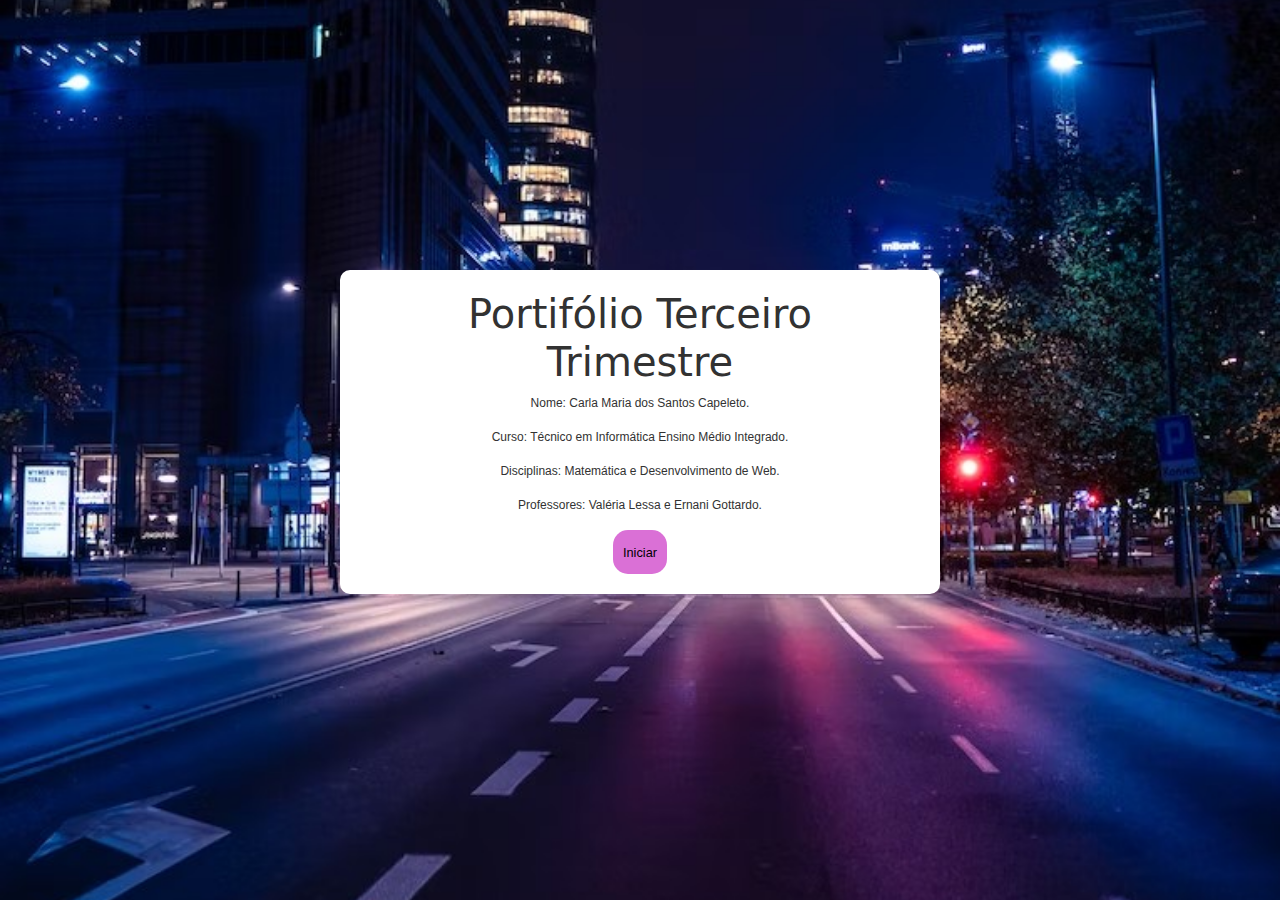
<file: index.html>
<!DOCTYPE html>
<html lang="PT-BR">

<head>
    <meta charset="UTF-8">
    <title>Portifólio</title>
    <meta name="viewport" content="width=device-width, initial-scale=1.0">
    <link rel="stylesheet"
href="https://maxcdn.bootstrapcdn.com/bootstrap/4.3.1/css/bootstrap.min.css" >
<script src="https://ajax.googleapis.com/ajax/libs/jquery/3.4.1/jquery.min.js"></script>
<script
src="https://cdnjs.cloudflare.com/ajax/libs/popper.js/1.14.7/umd/popper.min.js"></script>
<script src="https://maxcdn.bootstrapcdn.com/bootstrap/4.3.1/js/bootstrap.min.js"></script>
    <link rel="stylesheet" href="css/index.css">
</head>
<body>
    <div class="inicio">
        <h1 id="login">Portifólio Terceiro Trimestre</h1>
        <p id="pagLogin">Nome: Carla Maria dos Santos Capeleto.</p>
           <p id="pagLogin"> Curso: Técnico em Informática Ensino Médio Integrado.</p>
            <p id="pagLogin">Disciplinas: Matemática e Desenvolvimento de Web.</p>
           <p id="pagLogin"> Professores: Valéria Lessa e Ernani Gottardo.</p>
        <button><a href="páginainicial.html">Iniciar</button>

    </div>
</body>
</html>
</file>
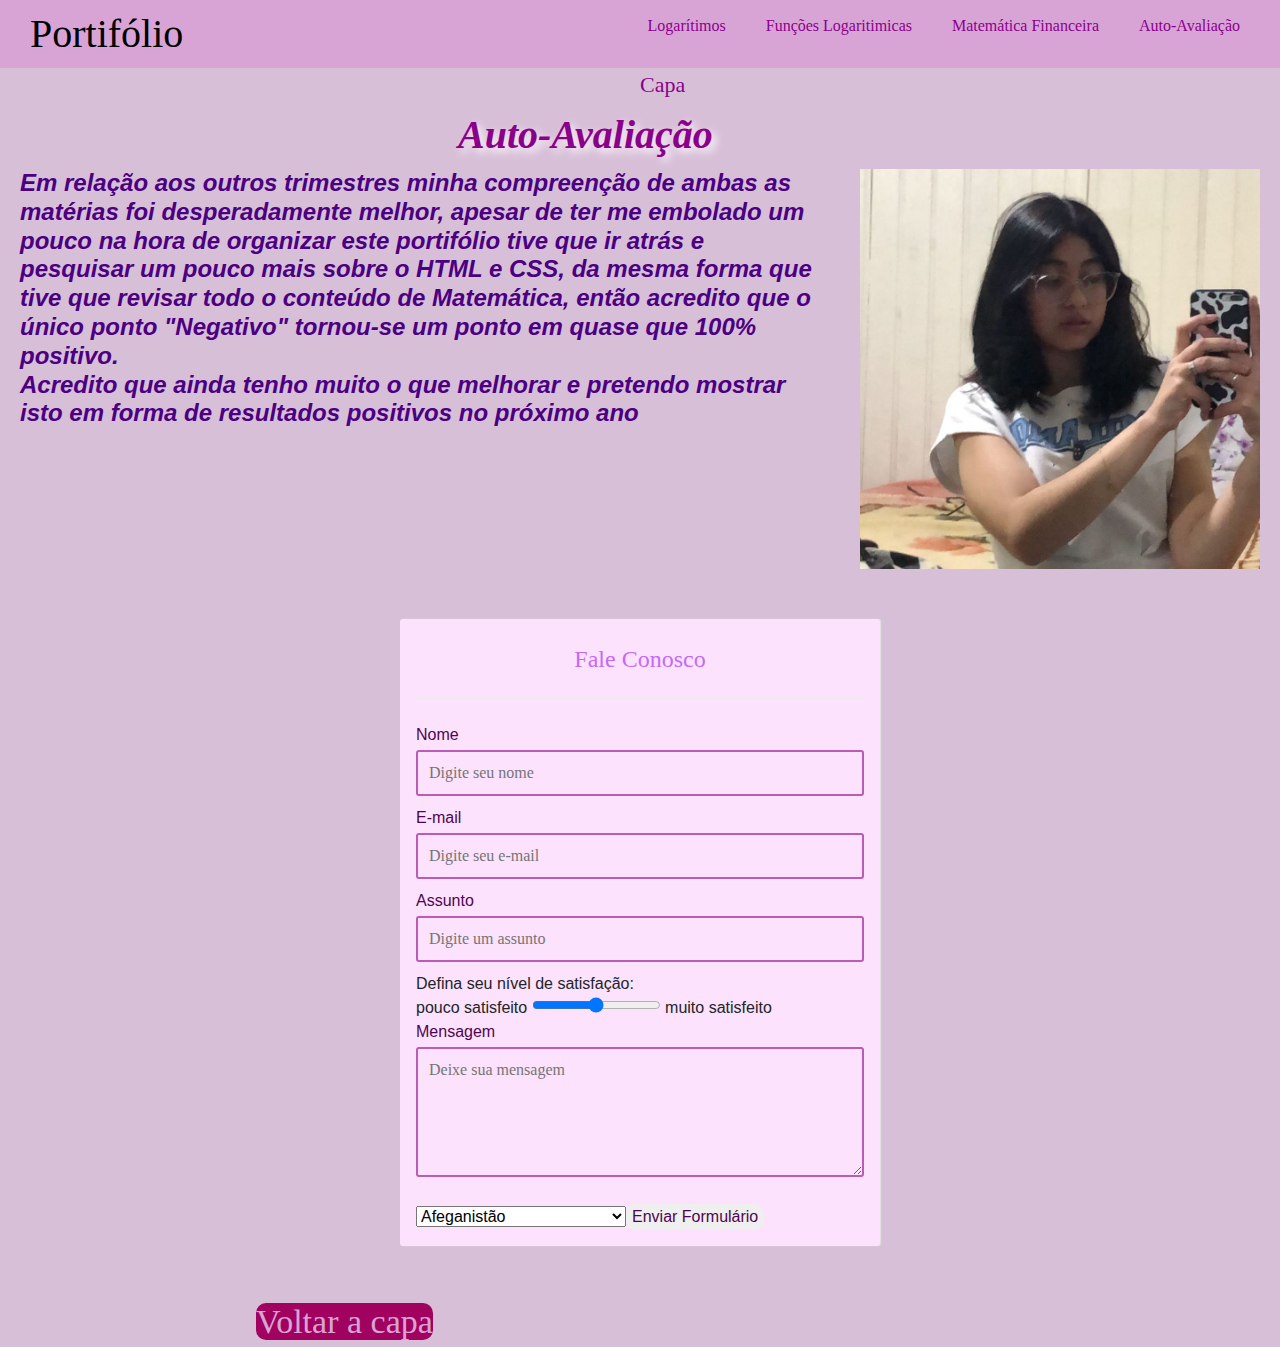
<file: autoavalição.html>
<!DOCTYPE html>
<html lang="PT-BR">

<head>
    <meta charset="UTF-8">
    <title>Portifólio - Auto-Avaliação</title>
    <meta name="viewport" content="width=device-width, initial-scale=1.0">
    <link rel="stylesheet" href="https://maxcdn.bootstrapcdn.com/bootstrap/4.3.1/css/bootstrap.min.css">
    <script src="https://ajax.googleapis.com/ajax/libs/jquery/3.4.1/jquery.min.js"></script>
    <script src="https://cdnjs.cloudflare.com/ajax/libs/popper.js/1.14.7/umd/popper.min.js"></script>
    <script src="https://maxcdn.bootstrapcdn.com/bootstrap/4.3.1/js/bootstrap.min.js"></script>
    <link rel="stylesheet" href="css/style.css">
</head>

<body>
    <nav>
        <div class="logo">
            <h1>Portifólio</h1>
        </div>

        <ul>
            <li><a href="logaritmos.html">Logarítimos</a></li>
            <li><a href="fuções.html">Funções Logaritimicas</a></li>
            <li><a href="matemáticadinanceira.html">Matemática Financeira</a></li>
            <li><a href="autoavalição.html">Auto-Avaliação</a></li>
        </ul>
    </nav>
    <a id="capa" href="index.html">Capa</a>
    <div id="teste">
        <h1 id="titulo">Auto-Avaliação</h1>
    </div>
    <ul>
        <li>
            <h4>Em relação aos outros trimestres minha compreenção de ambas as matérias foi desperadamente melhor,
                apesar de ter me embolado um pouco na hora de organizar este portifólio tive que ir atrás e pesquisar um
                pouco mais sobre o HTML e CSS, da mesma forma que tive que revisar todo o conteúdo de Matemática, então
                acredito que o único ponto "Negativo" tornou-se um ponto em quase que 100% positivo.
                <br>
                Acredito que ainda tenho muito o que melhorar e pretendo mostrar isto em forma de resultados positivos
                no próximo ano
            </h4>
        </li>
        <li><img src="imagens/autoavaliação.jpeg" height="400" width="400"></li>
    </ul>

    <form class="formulario" method="post" action="enviaEmail.php">
        <h1 class="title"><i class="icon icon-mail-1"></i> Fale Conosco</h1>

        <label class="label">
            <span>Nome</span>
            <input type="text" name="nome" class="campo" placeholder="Digite seu nome" required="" />
        </label>

        <label class="label">
            <span>E-mail</span>
            <input type="email" name="email" class="campo" placeholder="Digite seu e-mail" required="" />
        </label>

        <label class="label">
            <span>Assunto</span>
            <input type="text" name="assunto" class="campo" placeholder="Digite um assunto" required="" />
        </label>


        Defina seu nível de satisfação:<br>
        pouco satisfeito
        <input type="range" name="satisfacao" min="0" max="10">
        muito satisfeito

        <label class="label">
            <span>Mensagem</span>
            <textarea name="mensagem" class="campo" placeholder="Deixe sua mensagem" required=""></textarea>
        </label>

        <label class="label">

            <input type="hidden" name="acao" value="enviar">
            <button type="submit" class="botao"> Enviar </button>

        </label>

        <form action="hhtp://www.exemple.com.profile.php">
            <select name="devices">
                <option value="Afeganistão">Afeganistão</option>
                <option value="África do Sul">África do Sul</option>
                <option value="Albânia">Albânia</option>
                <option value="Alemanha">Alemanha</option>
                <option value="Andorra">Andorra</option>
                <option value="Angola">Angola</option>
                <option value="Antiga e Barbuda">Antiga e Barbuda</option>
                <option value="Arábia Saudita">Arábia Saudita</option>
                <option value="Argélia">Argélia</option>
                <option value="Argentina">Argentina</option>
                <option value="Arménia">Arménia</option>
                <option value="Austrália">Austrália</option>
                <option value="Áustria">Áustria</option>
                <option value="Azerbaijão">Azerbaijão</option>
                <option value="Bahamas">Bahamas</option>
                <option value="Bangladexe">Bangladexe</option>
                <option value="Barbados">Barbados</option>
                <option value="Barém">Barém</option>
                <option value="Bélgica">Bélgica</option>
                <option value="Belize">Belize</option>
                <option value="Benim">Benim</option>
                <option value="Bielorrússia">Bielorrússia</option>
                <option value="Bolívia">Bolívia</option>
                <option value="Bósnia e Herzegovina">Bósnia e Herzegovina</option>
                <option value="Botsuana">Botsuana</option>
                <option value="Brasil">Brasil</option>
                <option value="Brunei">Brunei</option>
                <option value="Bulgária">Bulgária</option>
                <option value="Burquina Faso">Burquina Faso</option>
                <option value="Burúndi">Burúndi</option>
                <option value="Butão">Butão</option>
                <option value="Cabo Verde">Cabo Verde</option>
                <option value="Camarões">Camarões</option>
                <option value="Camboja">Camboja</option>
                <option value="Canadá">Canadá</option>
                <option value="Catar">Catar</option>
                <option value="Cazaquistão">Cazaquistão</option>
                <option value="Chade">Chade</option>
                <option value="Chile">Chile</option>
                <option value="China">China</option>
                <option value="Chipre">Chipre</option>
                <option value="Colômbia">Colômbia</option>
                <option value="Comores">Comores</option>
                <option value="Congo-Brazzaville">Congo-Brazzaville</option>
                <option value="Coreia do Norte">Coreia do Norte</option>
                <option value="Coreia do Sul">Coreia do Sul</option>
                <option value="Cosovo">Cosovo</option>
                <option value="Costa do Marfim">Costa do Marfim</option>
                <option value="Costa Rica">Costa Rica</option>
                <option value="Croácia">Croácia</option>
                <option value="Cuaite">Cuaite</option>
                <option value="Cuba">Cuba</option>
                <option value="Dinamarca">Dinamarca</option>
                <option value="Dominica">Dominica</option>
                <option value="Egito">Egito</option>
                <option value="Emirados Árabes Unidos">Emirados Árabes Unidos</option>
                <option value="Equador">Equador</option>
                <option value="Eritreia">Eritreia</option>
                <option value="Eslováquia">Eslováquia</option>
                <option value="Eslovénia">Eslovénia</option>
                <option value="Espanha">Espanha</option>
                <option value="Essuatíni">Essuatíni</option>
                <option value="Estado da Palestina">Estado da Palestina</option>
                <option value="Estados Unidos">Estados Unidos</option>
                <option value="Estónia">Estónia</option>
                <option value="Etiópia">Etiópia</option>
                <option value="Fiji">Fiji</option>
                <option value="Filipinas">Filipinas</option>
                <option value="Finlândia">Finlândia</option>
                <option value="França">França</option>
                <option value="Gabão">Gabão</option>
                <option value="Gâmbia">Gâmbia</option>
                <option value="Gana">Gana</option>
                <option value="Geórgia">Geórgia</option>
                <option value="Granada">Granada</option>
                <option value="Grécia">Grécia</option>
                <option value="Guatemala">Guatemala</option>
                <option value="Guiana">Guiana</option>
                <option value="Guiné">Guiné</option>
                <option value="Guiné Equatorial">Guiné Equatorial</option>
                <option value="Guiné-Bissau">Guiné-Bissau</option>
                <option value="Haiti">Haiti</option>
                <option value="Honduras">Honduras</option>
                <option value="Hungria">Hungria</option>
                <option value="Iémen">Iémen</option>
                <option value="Ilhas Marechal">Ilhas Marechal</option>
                <option value="Índia">Índia</option>
                <option value="Indonésia">Indonésia</option>
                <option value="Irão">Irão</option>
                <option value="Iraque">Iraque</option>
                <option value="Irlanda">Irlanda</option>
                <option value="Islândia">Islândia</option>
                <option value="Israel">Israel</option>
                <option value="Itália">Itália</option>
                <option value="Jamaica">Jamaica</option>
                <option value="Japão">Japão</option>
                <option value="Jibuti">Jibuti</option>
                <option value="Jordânia">Jordânia</option>
                <option value="Laus">Laus</option>
                <option value="Lesoto">Lesoto</option>
                <option value="Letónia">Letónia</option>
                <option value="Líbano">Líbano</option>
                <option value="Libéria">Libéria</option>
                <option value="Líbia">Líbia</option>
                <option value="Listenstaine">Listenstaine</option>
                <option value="Lituânia">Lituânia</option>
                <option value="Luxemburgo">Luxemburgo</option>
                <option value="Macedónia do Norte">Macedónia do Norte</option>
                <option value="Madagáscar">Madagáscar</option>
                <option value="Malásia">Malásia</option>
                <option value="Maláui">Maláui</option>
                <option value="Maldivas">Maldivas</option>
                <option value="Mali">Mali</option>
                <option value="Malta">Malta</option>
                <option value="Marrocos">Marrocos</option>
                <option value="Maurícia">Maurícia</option>
                <option value="Mauritânia">Mauritânia</option>
                <option value="México">México</option>
                <option value="Mianmar">Mianmar</option>
                <option value="Micronésia">Micronésia</option>
                <option value="Moçambique">Moçambique</option>
                <option value="Moldávia">Moldávia</option>
                <option value="Mónaco">Mónaco</option>
                <option value="Mongólia">Mongólia</option>
                <option value="Montenegro">Montenegro</option>
                <option value="Namíbia">Namíbia</option>
                <option value="Nauru">Nauru</option>
                <option value="Nepal">Nepal</option>
                <option value="Nicarágua">Nicarágua</option>
                <option value="Níger">Níger</option>
                <option value="Nigéria">Nigéria</option>
                <option value="Noruega">Noruega</option>
                <option value="Nova Zelândia">Nova Zelândia</option>
                <option value="Omã">Omã</option>
                <option value="Países Baixos">Países Baixos</option>
                <option value="Palau">Palau</option>
                <option value="Panamá">Panamá</option>
                <option value="Papua Nova Guiné">Papua Nova Guiné</option>
                <option value="Paquistão">Paquistão</option>
                <option value="Paraguai">Paraguai</option>
                <option value="Peru">Peru</option>
                <option value="Polónia">Polónia</option>
                <option value="Portugal">Portugal</option>
                <option value="Quénia">Quénia</option>
                <option value="Quirguistão">Quirguistão</option>
                <option value="Quiribáti">Quiribáti</option>
                <option value="Reino Unido">Reino Unido</option>
                <option value="República Centro-Africana">República Centro-Africana</option>
                <option value="República Checa">República Checa</option>
                <option value="República Dominicana">República Dominicana</option>
                <option value="Roménia">Roménia</option>
                <option value="Ruanda">Ruanda</option>
                <option value="Rússia">Rússia</option>
                <option value="Salomão">Salomão</option>
                <option value="Salvador">Salvador</option>
                <option value="Samoa">Samoa</option>
                <option value="Santa Lúcia">Santa Lúcia</option>
                <option value="São Cristóvão e Neves">São Cristóvão e Neves</option>
                <option value="São Marinho">São Marinho</option>
                <option value="São Tomé e Príncipe">São Tomé e Príncipe</option>
                <option value="São Vicente e Granadinas">São Vicente e Granadinas</option>
                <option value="Seicheles">Seicheles</option>
                <option value="Senegal">Senegal</option>
                <option value="Serra Leoa"">Serra Leoa</option>
    <option value=" Sérvia">Sérvia</option>
                <option value="Singapura">Singapura</option>
                <option value="Síria">Síria</option>
                <option value="Somália">Somália</option>
                <option value="Sri Lanca">Sri Lanca</option>
                <option value="Sudão">Sudão</option>
                <option value="Sudão do Sul">Sudão do Sul</option>
                <option value="Suécia">Suécia</option>
                <option value="Suíça">Suíça</option>
                <option value="Suriname">Suriname</option>
                <option value="Tailândia">Tailândia</option>
                <option value="Taiuã">Taiuã</option>
                <option value="Tajiquistão">Tajiquistão</option>
                <option value="Tanzânia">Tanzânia</option>
                <option value="Timor-Leste">Timor-Leste</option>
                <option value="Togo">Togo</option>
                <option value="Tonga">Tonga</option>
                <option value="Trindade e Tobago">Trindade e Tobago</option>
                <option value="Tunísia">Tunísia</option>
                <option value="Turcomenistão">Turcomenistão</option>
                <option value="Turquia">Turquia</option>
                <option value="Tuvalu">Tuvalu</option>
                <option value="Ucrânia">Ucrânia</option>
                <option value="Uganda">Uganda</option>
                <option value="Uruguai">Uruguai</option>
                <option value="Usbequistão">Usbequistão</option>
                <option value="Vanuatu">Vanuatu</option>
                <option value="Vaticano">Vaticano</option>
                <option value="Venezuela">Venezuela</option>
                <option value="Vietname">Vietname</option>
                <option value="Zâmbia">Zâmbia</option>
                <option value="Zimbábue">Zimbábue</option>
                <input type="submit" value="Enviar Formulário">




            </select>
        </form>
        <a class="prox" href="index.html">Voltar a capa</a>
</body>

</html>
</file>
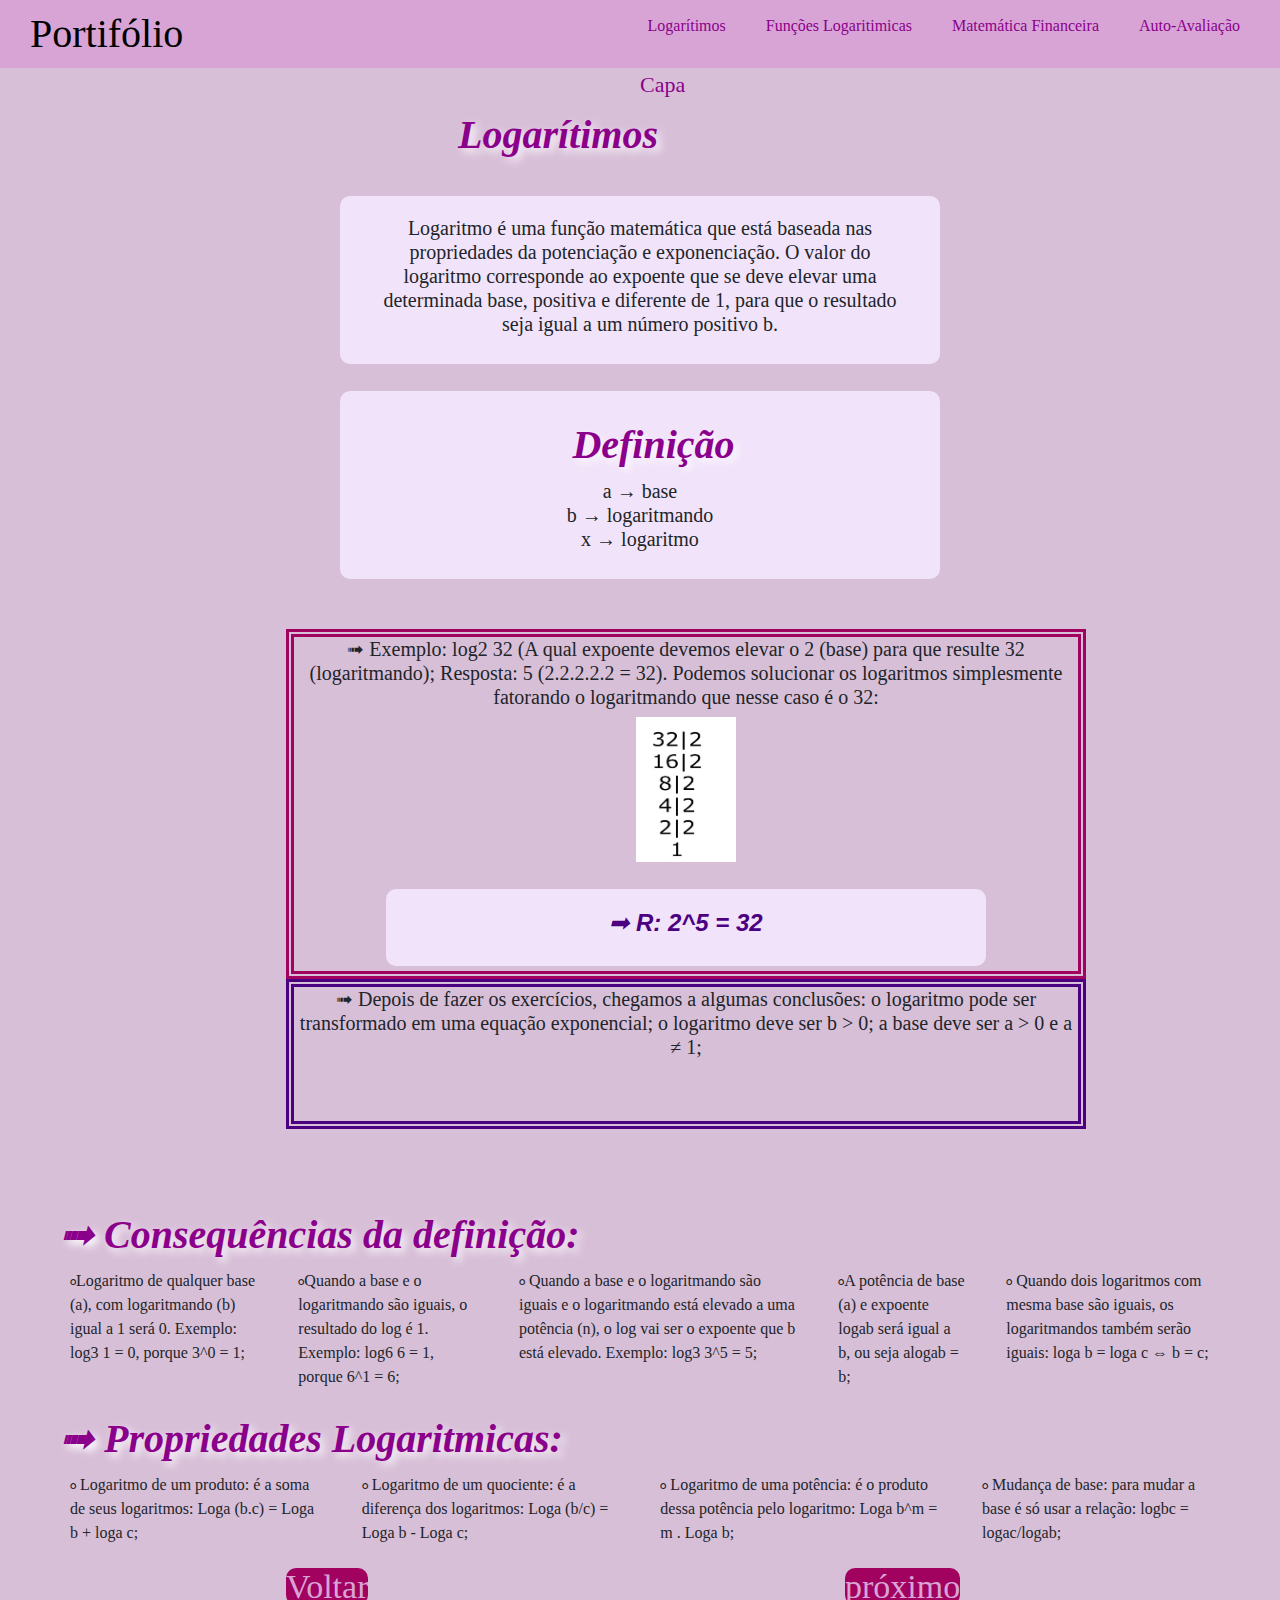
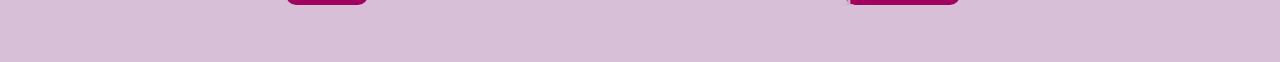
<file: logaritmos.html>
<!DOCTYPE html>
<html lang="en">

<head>
    <meta charset="UTF-8">
    <title>Portifólio - Logaritmo</title>
    <meta name="viewport" content="width=device-width, initial-scale=1.0">
    <link rel="stylesheet" href="https://maxcdn.bootstrapcdn.com/bootstrap/4.3.1/css/bootstrap.min.css">
    <script src="https://ajax.googleapis.com/ajax/libs/jquery/3.4.1/jquery.min.js"></script>
    <script src="https://cdnjs.cloudflare.com/ajax/libs/popper.js/1.14.7/umd/popper.min.js"></script>
    <script src="https://maxcdn.bootstrapcdn.com/bootstrap/4.3.1/js/bootstrap.min.js"></script>
    <link rel="stylesheet" href="css/style.css">
</head>

<body>
    <nav>
        <div class="logo">
            <h1>Portifólio</h1>
        </div>

        <ul>
            <li><a href="logaritmos.html">Logarítimos</a></li>
            <li><a href="fuções.html">Funções Logaritimicas</a></li>
            <li><a href="matemáticadinanceira.html">Matemática Financeira</a></li>
            <li><a href="autoavalição.html">Auto-Avaliação</a></li>
        </ul>
    </nav>
    <a id="capa" href="index.html">Capa</a>
    <div id="teste">
        <h1 id="titulo">Logarítimos</h1>
    </div>
    <div id="matfin">
        <h5>Logaritmo é uma função matemática que está baseada nas propriedades da potenciação e exponenciação. O valor
            do logaritmo corresponde ao expoente que se deve elevar uma determinada base, positiva e diferente de 1,
            para que o resultado seja igual a um número positivo b.</h5>
    </div>
    <div id="matfin">
        <h1 id="titulo">Definição</h1>
        <h5>a → base
            <br>
            b → logaritmando
            <br>
            x → logaritmo
        </h5>
    </div>
    <div class="margem">
        <div id="div4">
            <h5>➟ Exemplo: log2 32 (A qual expoente devemos elevar o 2 (base) para que resulte 32 (logaritmando);
                Resposta: 5 (2.2.2.2.2 = 32). Podemos solucionar os logaritmos simplesmente fatorando o logaritmando que
                nesse caso é o 32:</h5>
            <img src="imagens/ex4.jpg" height="145" width="100">
            <div id="matfin">
                <h4>➟ R: 2^5 = 32</h4>
            </div>
        </div>
        <div id="div1">

            <H5>➟ Depois de fazer os exercícios, chegamos a algumas conclusões: o logaritmo pode ser transformado em uma
                equação
                exponencial; o logaritmo deve ser b > 0; a base deve ser a > 0 e a ≠ 1; </H5>

            </h1>
        </div>
        <br>
        <br>
        <br>
        <h1 id="titulo1">➟ Consequências da definição:</h1>
            <ul>
                <li>⸰Logaritmo de qualquer base (a), com logaritmando (b) igual a 1 será 0. Exemplo: log3 1 = 0, porque
                    3^0 = 1;</li>
                <li>⸰Quando a base e o logaritmando são iguais, o resultado do log é 1. Exemplo: log6 6 = 1, porque 6^1 =
                    6;</li>
                <li>⸰ Quando a base e o logaritmando são iguais e o logaritmando está elevado a uma potência (n), o log
                    vai ser o expoente que b está elevado. Exemplo: log3 3^5 = 5;</li>
                <li>⸰A potência de base (a) e expoente logab será igual a b, ou seja alogab = b;</li>
                <li>⸰ Quando dois logaritmos com mesma base são iguais, os logaritmandos também serão iguais: loga b =
                    loga c ⇔ b = c;</li>
            </ul>
            <h1 id="titulo1"> ➟ Propriedades Logaritmicas:</h1>
            <ul>
                <li>⸰ Logaritmo de um produto: é a soma de seus logaritmos: Loga (b.c) = Loga b + loga c;</li>
                <li>⸰ Logaritmo de um quociente: é a diferença dos logaritmos: Loga (b/c) = Loga b - Loga c;</li>
                <li>⸰ Logaritmo de uma potência: é o produto dessa potência pelo logaritmo: Loga b^m = m . Loga b;</li>
                <li>⸰ Mudança de base: para mudar a base é só usar a relação: logbc = logac/logab;</li>
            </ul>
            <a class="prox" href="páginainicial.html">Voltar</a>
                <a class="prox" href="fuções.html">próximo</a>
               
    </div>
</body>

</html>
</file>
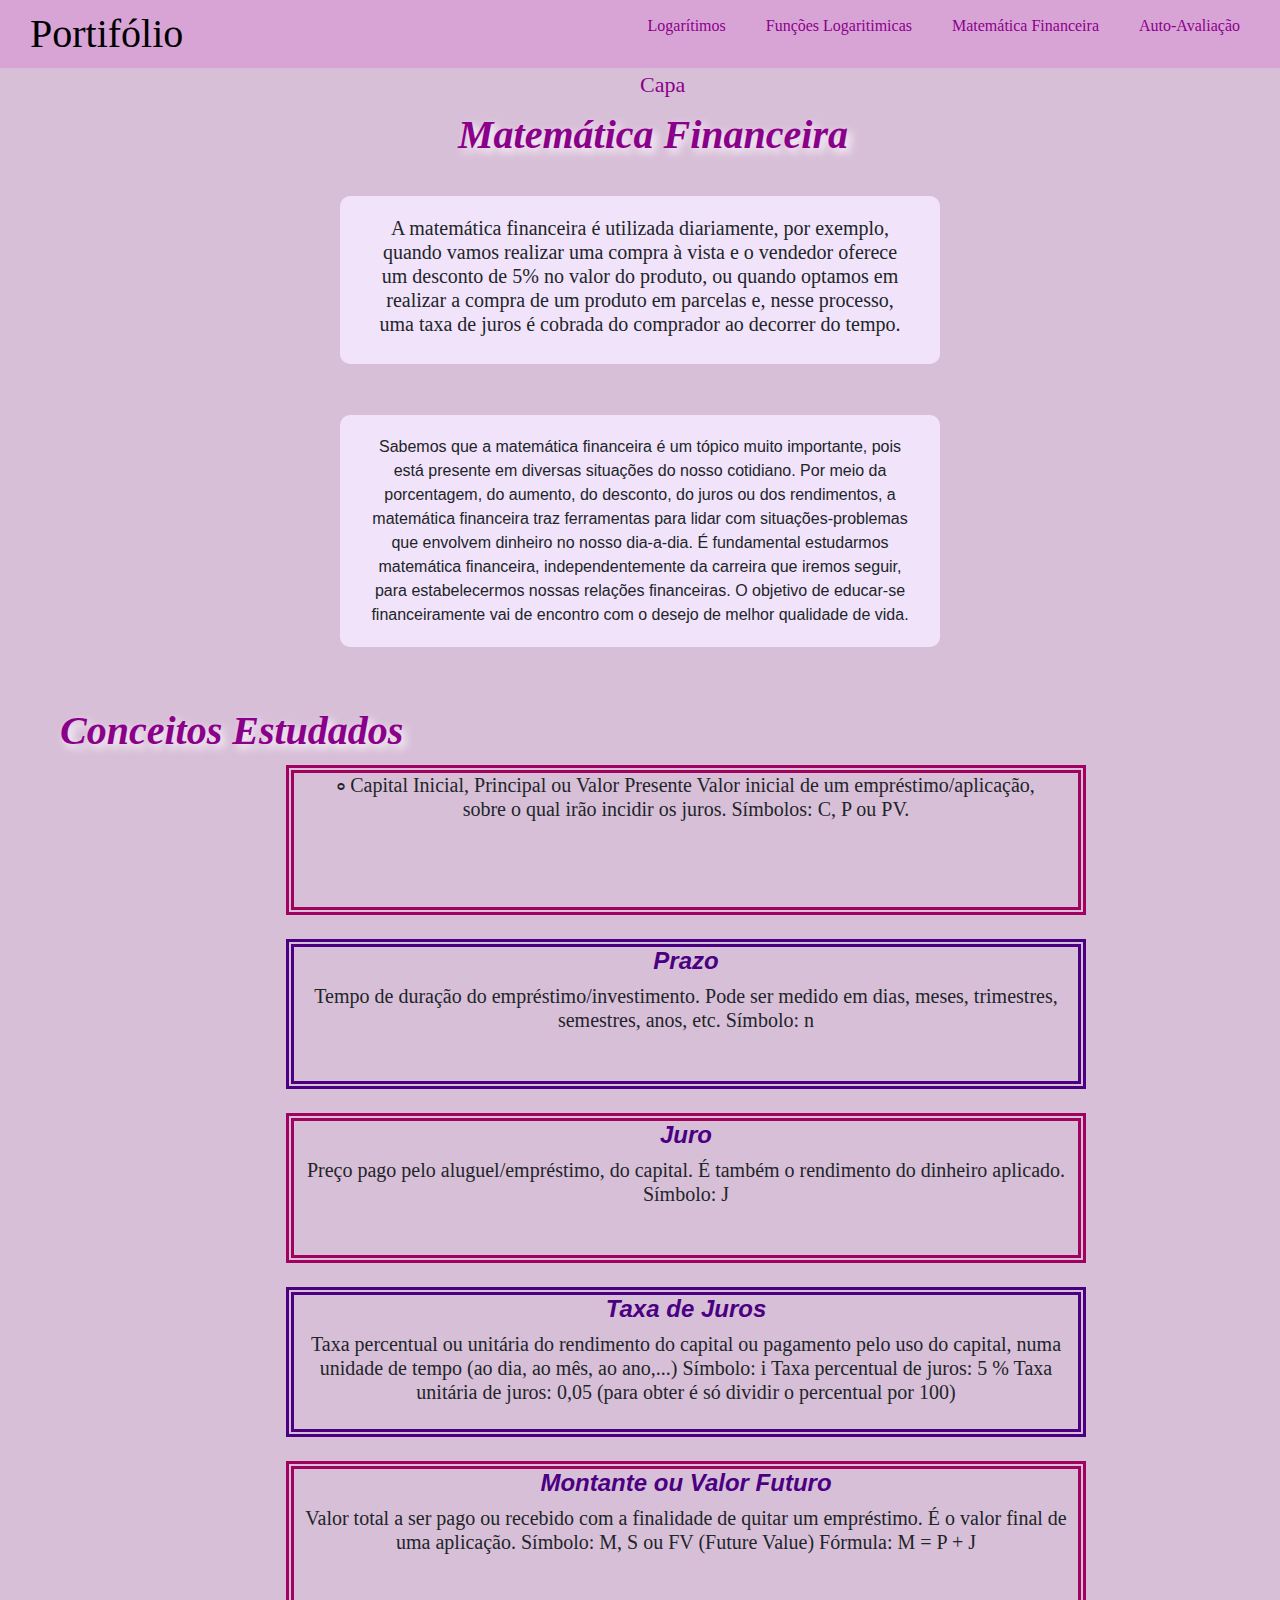
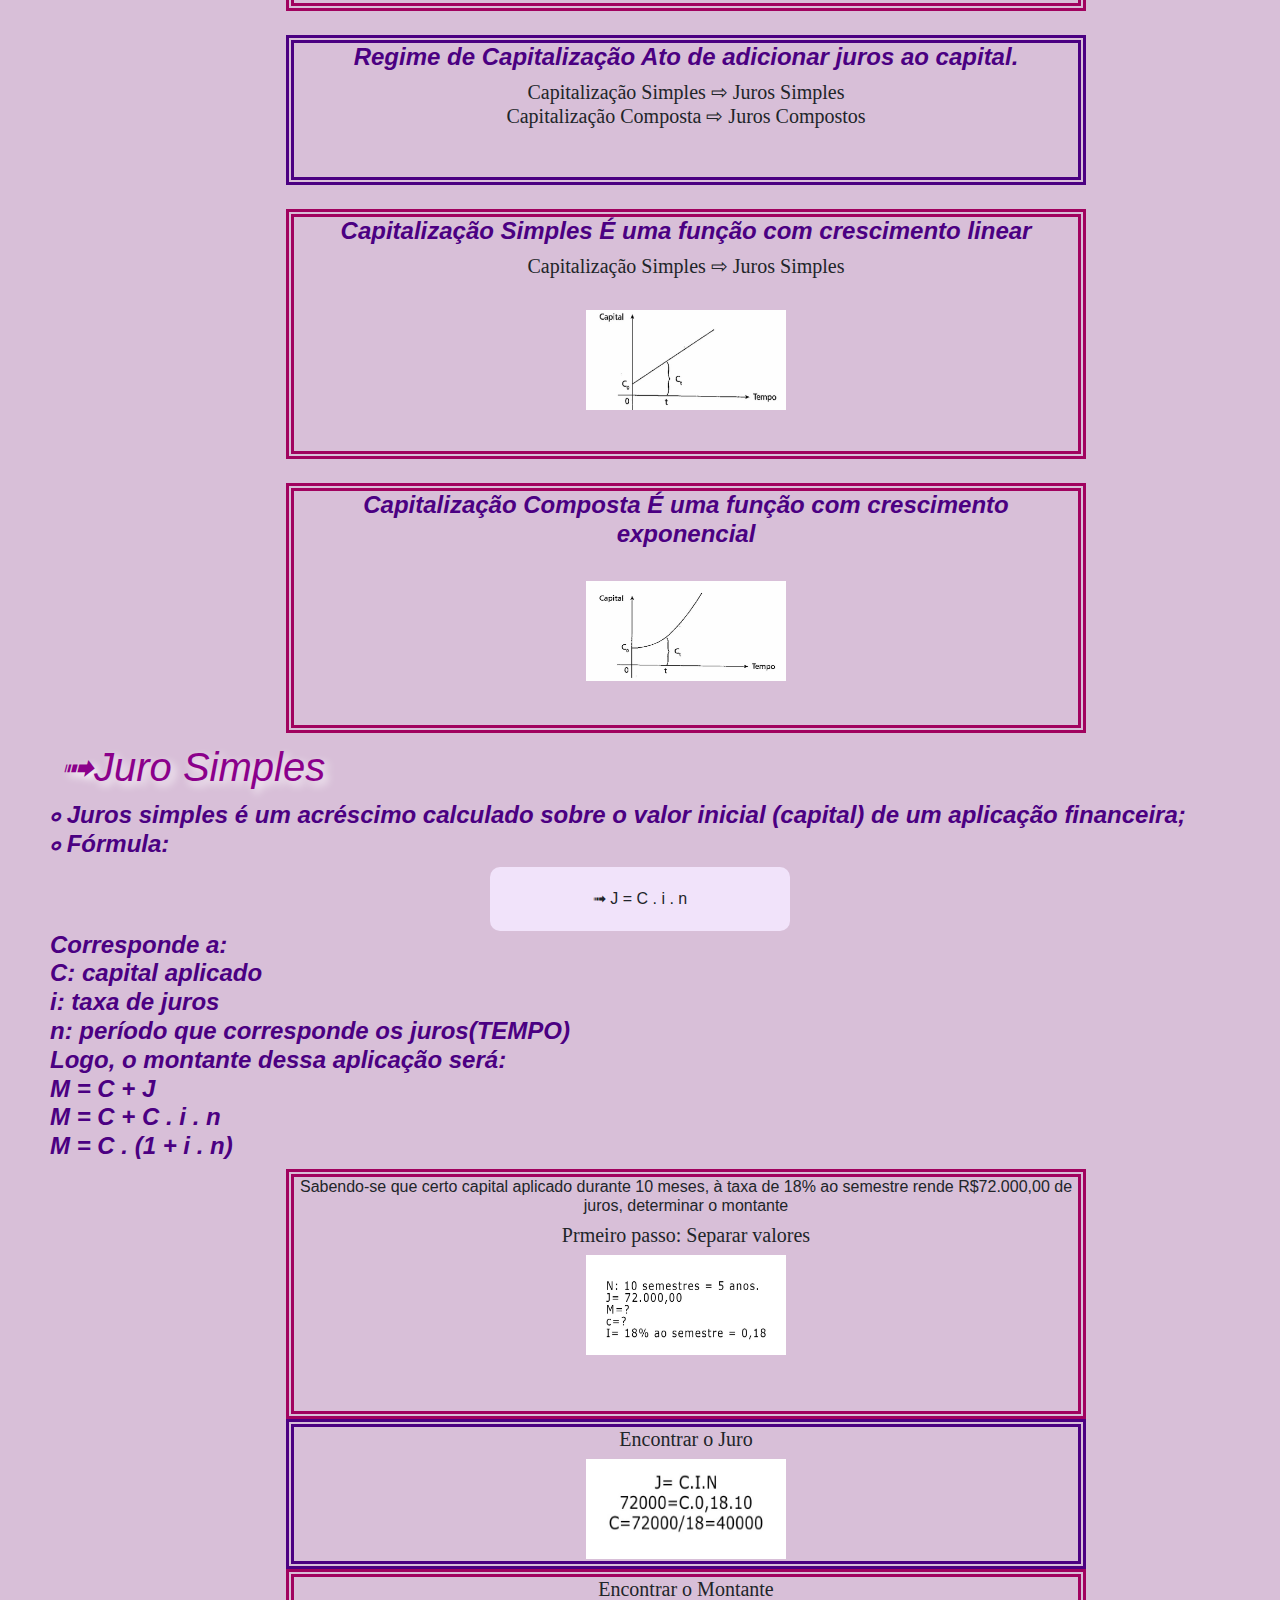
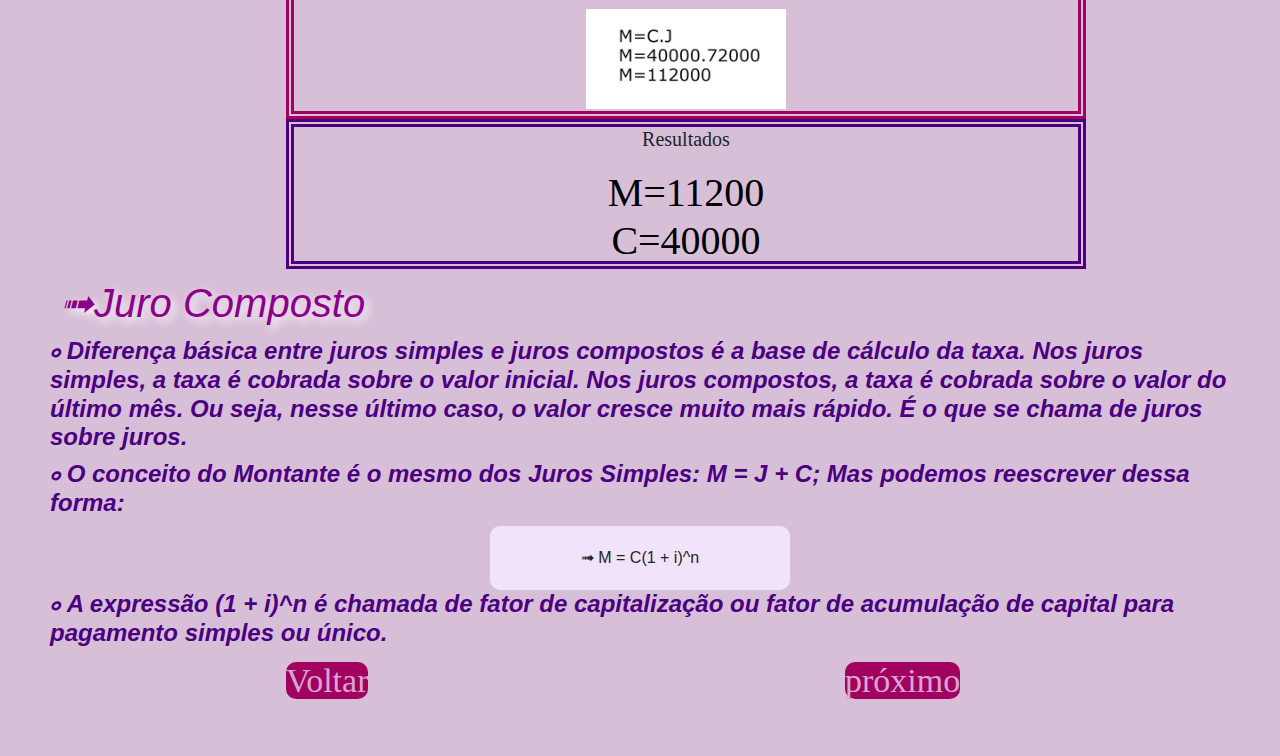
<file: matemáticadinanceira.html>
<!DOCTYPE html>
<html lang="en">

<head>
    <meta charset="UTF-8">
    <title>Portifólio - Matemática Financeira</title>
    <meta name="viewport" content="width=device-width, initial-scale=1.0">
    <link rel="stylesheet" href="https://maxcdn.bootstrapcdn.com/bootstrap/4.3.1/css/bootstrap.min.css">
    <script src="https://ajax.googleapis.com/ajax/libs/jquery/3.4.1/jquery.min.js"></script>
    <script src="https://cdnjs.cloudflare.com/ajax/libs/popper.js/1.14.7/umd/popper.min.js"></script>
    <script src="https://maxcdn.bootstrapcdn.com/bootstrap/4.3.1/js/bootstrap.min.js"></script>
    <link rel="stylesheet" href="css/style.css">
</head>

<body>
    <nav>
        <div class="logo">
            <h1>Portifólio</h1>
        </div>

        <ul>
            <li><a href="logaritmos.html">Logarítimos</a></li>
            <li><a href="fuções.html">Funções Logaritimicas</a></li>
            <li><a href="matemáticadinanceira.html">Matemática Financeira</a></li>
            <li><a href="autoavalição.html">Auto-Avaliação</a></li>
        </ul>
    </nav>
    <a id="capa" href="index.html">Capa</a>
    <div id="teste">
        <h1 id="titulo">Matemática Financeira</h1>
    </div>
    <div id="matfin">
        <h5>A matemática financeira é utilizada diariamente, por exemplo, quando vamos realizar uma compra à vista e o
            vendedor oferece um desconto de 5% no valor do produto, ou quando optamos em realizar a compra de um produto
            em parcelas e, nesse processo, uma taxa de juros é cobrada do comprador ao decorrer do tempo.</h5>
    </div>
    <br>
    <div id="matfin">
        Sabemos que a matemática financeira é um tópico muito importante, pois está presente em diversas situações do
        nosso cotidiano. Por meio da porcentagem, do aumento, do desconto, do juros ou dos rendimentos, a matemática
        financeira traz ferramentas para lidar com situações-problemas que envolvem dinheiro no nosso dia-a-dia. É
        fundamental estudarmos matemática financeira, independentemente da carreira que iremos seguir, para
        estabelecermos nossas relações financeiras. O objetivo de educar-se financeiramente vai de encontro com o desejo
        de melhor qualidade de vida.
    </div>
    <div class="margem">
        <h1 id="titulo1">Conceitos Estudados</h1>
        <div id="div2">
            <h5>⸰ Capital Inicial, Principal ou Valor Presente
                Valor inicial de um empréstimo/aplicação,
                <br>
                sobre o qual irão incidir os juros.
                Símbolos: C, P ou PV.
            </h5>
        </div>
        <br>
        <div id="div1">
            <h4>Prazo</h4>
            <h5>Tempo de duração do empréstimo/investimento. Pode ser medido em dias, meses, trimestres, semestres,
                anos, etc.
                Símbolo: n</h5>
        </div>
        <br>
        <div id="div2">
            <h4>Juro</h4>
            <h5>Preço pago pelo aluguel/empréstimo, do capital. É também o rendimento do dinheiro aplicado.
                Símbolo: J</h5>
        </div>
        <br>
        <div id="div1">
            <h4>Taxa de Juros</h4>
            <h5>Taxa percentual ou unitária do rendimento do capital ou pagamento pelo uso do capital, numa unidade de
                tempo (ao dia, ao mês, ao ano,...)
                Símbolo: i
                Taxa percentual de juros: 5 %
                Taxa unitária de juros: 0,05 (para obter é só dividir o percentual por 100)</h5>
        </div>

        <br>
        <div id="div2">
            <h4>Montante ou Valor Futuro</h4>
            <h5>Valor total a ser pago ou recebido com a finalidade de quitar um empréstimo. É o valor final de uma
                aplicação.
                Símbolo: M, S ou FV (Future Value)
                Fórmula: M = P + J</h5>
        </div>
        <br>
        <div id="div1">
            <h4> Regime de Capitalização Ato de adicionar juros ao capital.</h4>
            <h5>Capitalização Simples ⇨ Juros Simples
                <br>
                Capitalização Composta ⇨ Juros Compostos
            </h5>
        </div>
        <br>
        <div id="div3">
            <h4> Capitalização Simples
                É uma função com crescimento linear</h4>
            <h5>Capitalização Simples ⇨ Juros Simples</h5>
            <br>
            <img src="imagens/1.jfif" height="100" width="200">
        </div>
        <br>
        <div id="div3">
            <h4> Capitalização Composta
                É uma função com crescimento exponencial</h4>

            <br>
            <img src="imagens/2.jfif" height="100" width="200">
        </div>
        <h1 id="titulo2"> ➟Juro Simples</h1>
        <h4>⸰ Juros simples é um acréscimo calculado sobre o valor inicial (capital) de um aplicação financeira;
            <br>
            ⸰ Fórmula:
        </h4>
        <div id="form">
            ➟ J = C . i . n
        </div>
        <h4>Corresponde a:
            <br>
            C: capital aplicado
            <br>

            i: taxa de juros
            <br>

            n: período que corresponde os juros(TEMPO)
            <br>

            Logo, o montante dessa aplicação será:
            <br>

            M = C + J
            <br>

            M = C + C . i . n
            <br>


            M = C . (1 + i . n)
        </h4>
        <div id="div3">
            <h6>Sabendo-se que certo capital aplicado durante 10 meses, à taxa de 18% ao semestre rende R$72.000,00 de
                juros, determinar o montante</h6>
            <H5>Prmeiro passo: Separar valores</H5>
            <img src="imagens/EX1.jpg" height="100" width="200">
        </div>
        <div id="div1">

            <H5>Encontrar o Juro</H5>
            <img src="imagens/EX3.jpg" height="100" width="200">
        </div>
        <div id="div2">

            <H5>Encontrar o Montante</H5>
            <img src="imagens/EX2.jpg" height="100" width="200">

        </div>
        <div id="div1">

            <H5>Resultados </H5>
            <h1>M=11200
                <BR>
                C=40000
            </h1>
        </div>

        <h1 id="titulo2"> ➟Juro Composto</h1>
        <h4> ⸰ Diferença básica entre juros simples e juros compostos é a base de cálculo da taxa. Nos juros simples, a
            taxa é cobrada sobre o valor inicial. Nos juros compostos, a taxa é cobrada sobre o valor do último mês. Ou
            seja, nesse último caso, o valor cresce muito mais rápido. É o que se chama de juros sobre juros.</h4>
        <h4>⸰ O conceito do Montante é o mesmo dos Juros Simples: M = J + C; Mas podemos reescrever dessa forma:</h4>
        <div id="form">
            ➟ M = C(1 + i)^n
        </div>
        <h4>⸰ A expressão (1 + i)^n é chamada de fator de capitalização ou fator de acumulação de capital para pagamento
            simples ou único.</h4>
            <a class="prox" href="fuções.html">Voltar</a>
                    <a class="prox" href="autoavalição.html">próximo</a>
                    
    </div>

</body>

</html>
</file>
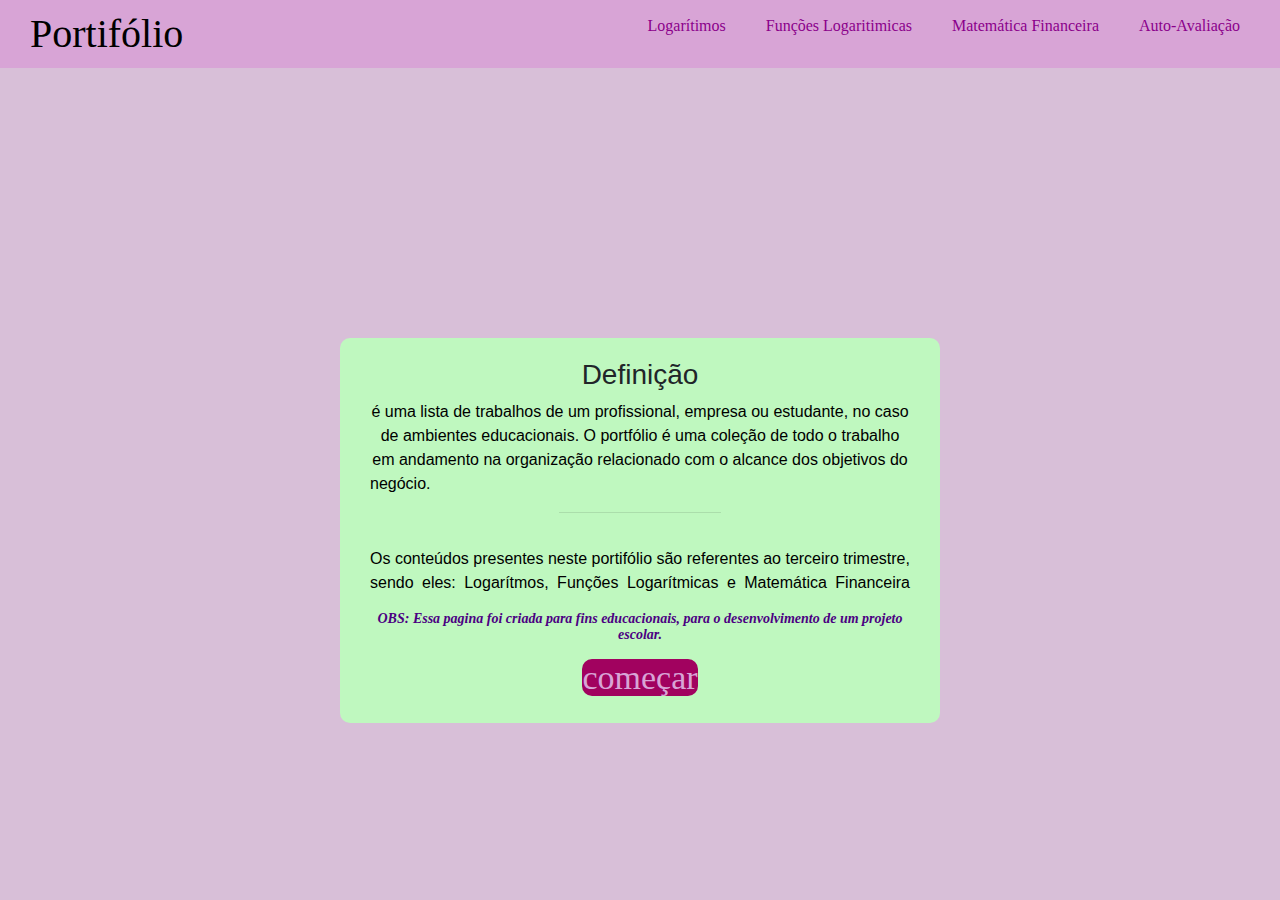
<file: páginainicial.html>
<!DOCTYPE html>
<html lang="PT-BR">

<head>
    <meta charset="UTF-8">
    <title>Portifólio</title>
    <meta name="viewport" content="width=device-width, initial-scale=1.0">
    <link rel="stylesheet" href="https://maxcdn.bootstrapcdn.com/bootstrap/4.3.1/css/bootstrap.min.css">
    <script src="https://ajax.googleapis.com/ajax/libs/jquery/3.4.1/jquery.min.js"></script>
    <script src="https://cdnjs.cloudflare.com/ajax/libs/popper.js/1.14.7/umd/popper.min.js"></script>
    <script src="https://maxcdn.bootstrapcdn.com/bootstrap/4.3.1/js/bootstrap.min.js"></script>
    <link rel="stylesheet" href="css/style.css">
</head>

<body>
    <nav>
        <div class="logo">
            <h1>Portifólio</h1>
        </div>

        <ul>
            <li><a href="logaritmos.html">Logarítimos</a></li>
            <li><a href="fuções.html">Funções Logaritimicas</a></li>
            <li><a href="matemáticadinanceira.html">Matemática Financeira</a></li>
            <li><a href="autoavalição.html">Auto-Avaliação</a></li>
        </ul>
    </nav>
    <div class="port1">
        <h3>Definição</h3>
        <p> é uma lista de trabalhos de um profissional, empresa ou estudante, no caso de ambientes educacionais. O
            portfólio é uma coleção de todo o trabalho em andamento na organização relacionado com o alcance dos
            objetivos do negócio.</p>
            <hr >
            <P>Os conteúdos presentes neste portifólio são referentes ao terceiro trimestre, sendo eles: Logarítmos, Funções Logarítmicas e Matemática Financeira  </P>
<h4 id="obs">OBS: Essa pagina foi criada para fins educacionais, para o desenvolvimento de um projeto escolar.</h4>
<a class="prox" href="logaritmos.html">começar</a>

</div>
</body>

</html>
</file>
<file: css/index.css>
*{
    margin:0;
    padding: 0;
    box-sizing: border-box;
    font-family: Arial, Helvetica, sans-serif;
    color: #323232;
    border: none;
}
body{
    background-image: url(../imagens/imagem.jpg);
   background-size: cover;
   
  display: block;
    margin: 8px;
   background-position-y: -500px;
    
}
a{
    color: black;
    font-size: .8rem;
}
a:hover{
    color: #8B008B;
}
.inicio{
    background-color: #fff;
    width: 600px;
    margin-left: auto;
    margin-right: auto;
    padding: 20px 30px;
    margin-top: 30vh;
    border-radius: 10px;
    text-align: center;
}
button{
    background-color: #DA70D6;
    border-radius: 15px;
    padding: 10px;
}
#login{
    font-family:system-ui, -apple-system, BlinkMacSystemFont, 'Segoe UI', Roboto, Oxygen, Ubuntu, Cantarell, 'Open Sans', 'Helvetica Neue', sans-serif;
}
#pagLogin{
    font-size: 12px;
}
</file>
<file: css/style.css>
body {
    margin: 0;

    background-color: #D8BFD8;
    /* For browsers that do not support gradients */
    background-image: linear-gradient(#E0FFFF, #D8BFD8) no-repeat;

}

ul {
    list-style: none;
    padding: 0;
}

nav {
    background-color: #d8a4d6;
    padding: 0 20px;
    justify-content: space-between;
    align-items: center;

}

h1,
p {
    color: rgb(0, 0, 0);
}

nav,
ul {
    display: flex;
    flex-direction: row;
}

li {
    padding: 0 20px;
}

h1 {
    margin: 0;
    padding: 10px;
    font-family: initial;
}

button {
    background-color: transparent;
    border: none;
    color: #fff;
    font-size: 36px;
    position: absolute;
    right: 10px;
    top: 10px;
    display: none;
}

li:hover,
h1:hover,
button:hover {
    cursor: pointer;
    opacity: 0.8;
    background-color: rgb(255, 255, 255, 0.2);
}

.port1 {
    background-color: #bff8bf;
    width: 600px;
    margin-left: auto;
    margin-right: auto;
    padding: 20px 30px;
    margin-top: 30vh;
    border-radius: 10px;
    text-align: center;
}

p {
    text-align-last: justify;
}

hr {
    color: #228B22;
    width: 30%;
    height: 18px;
}

#obs {
    font-size: 14px;
    font-family: 'Times New Roman', Times, serif;
}

a {
    color: #8B008B;
    font-family: cursive;
}

#capa {
    color: #8B008B;
    font-family: cursive;
    margin-left: 50%;
    margin-right: 50%;
    justify-content: space-between;
    font-size: 22px;

}

#titulo {
    font-family: cursive;
    font-weight: bold;
    font-style: italic;
    color: #8B008B;
    text-shadow: rgb(255, 255, 255) 0.1em 0.1em 0.2em;
    margin-left: 35%;
    margin-right: 30%;

}

#matfin {
    background-color: #f1e3fa;
    width: 600px;
    margin-left: auto;
    margin-right: auto;
    padding: 20px 30px;
    margin-top: 3vh;
    border-radius: 10px;
    text-align: center;
}

#titulo1 {
    font-family: cursive;
    font-weight: bold;
    font-style: italic;
    color: #8B008B;
    text-shadow: rgb(255, 255, 255) 0.1em 0.1em 0.2em;


}

#div1 {
    border: #4B0082 8px;
    border-style: double;
    text-align: center;
    margin-left: 20%;
    height: 150px;
    width: 800px;

}

.margem {
    margin: 25px;
    padding: 25px;
}

h5 {
    font-family: cursive;
}

h4 {
    font-style: italic;
    font-family: sans-serif;
    color: #4B0082;
    font-weight: bold;
}

#div2 {
    border: #a1025f 8px;
    border-style: double;
    text-align: center;
    margin-left: 20%;
    height: 150px;
    width: 800px;
}

#div3 {
    border: #a1025f 8px;
    border-style: double;
    text-align: center;
    margin-left: 20%;
    height: 250px;
    width: 800px;
}
#titulo2{
    font-family:Impact, Haettenschweiler, 'Arial Narrow Bold', sans-serif;
   
    font-style: italic;
    color: #8B008B; text-shadow: rgb(255, 255, 255) 0.1em 0.1em 0.2em;
}
#form{
    background-color: #f1e3fa;
    width: 300px;
    margin-left: auto;
    margin-right: auto;
    padding: 20px 30px;
    border-radius: 10px;
    text-align: center;
}
#div4 {
    border: #a1025f 8px;
    border-style: double;
    text-align: center;
    margin-left: 20%;
    height: 350px;
    width: 800px;}
    li{
        font-family: cursive;

    }
    .prox{
        background-color: #a1025f;
        color: #d8a4d6;
        border-radius: 10px;
      margin-left: 20%;
      margin-right: 20%;
        display: inline;
        font-size:  34px;;
    }
    .prox:hover{
        background-color: #d8a4d6;
        color: #a1025f;
        border-radius: 10px;
    }
    .formulario { 
        max-width: 480px;
        overflow: hidden ; 
        margin: 50px auto;
        background: rgb(252, 226, 252); 
        box-shadow: 1px 0px 1.2px 0px #e3e3e3; 
        border-radius: 3px; 
        padding: 1em; 
      }
      .formulario .title { 
        width: 100%; 
        float:left; 
        margin-bottom:1em; 
        font-size:1.5em; 
        font-weight: 300; 
        text-align: center; 
        border-bottom: 1px #eceaea solid; 
        padding-bottom: 1em;
        color: #c46af8; 
      }
      .formulario .label { 
         
        width:100%;
        float:left; 
        margin-bottom:10px;
      }
      .formulario .label span { 
        width: 100%; 
        float: left;
        color: #4f0452;
        margin-bottom: 3px; 
      }
      .formulario .campo {
        color: #4f0452;
        font-family: 'open_sansregular';
        font-size: 16px;
        border-radius: 3px;
        line-height: 20px;
        background-color: transparent;
        border: 2px solid #bb5bb6;
        transition: all 0.3s;
        padding: 11px;
        width: 100%;
        box-sizing: border-box;
        outline: 0;
      }
      .formulario .campo:focus { 
          border: 2px solid #d9a5c9; 
          color: #d684f7;
      }
      .formulario textarea {
        
        height: 130px;
        line-height: 130%;
        resize:vertical;
      }
      .formulario .botao {
        font-family: 'open_sansregular';
        width: 100%;
        background:#a37fe7;
        color: #d9a8f8;
        border-radius:5px;
        border:0;
        cursor:pointer;
        font-size:22px;
        padding-top:10px;
        padding-bottom:10px;
        transition: all 0.3s;
        margin-top:-4px;
        font-weight:700;
      }
      .formulario .botao:hover { background:#9866f5; }
      input{
       color: #4f0452;
       border: 10px;
       border-color: #bb5bb6;
       border-radius: 10px;
      }
      input:hover{
        color: #bb5bb6;
        border-color: #4f0452;
        background-color: #4f0452;
      }
</file>
